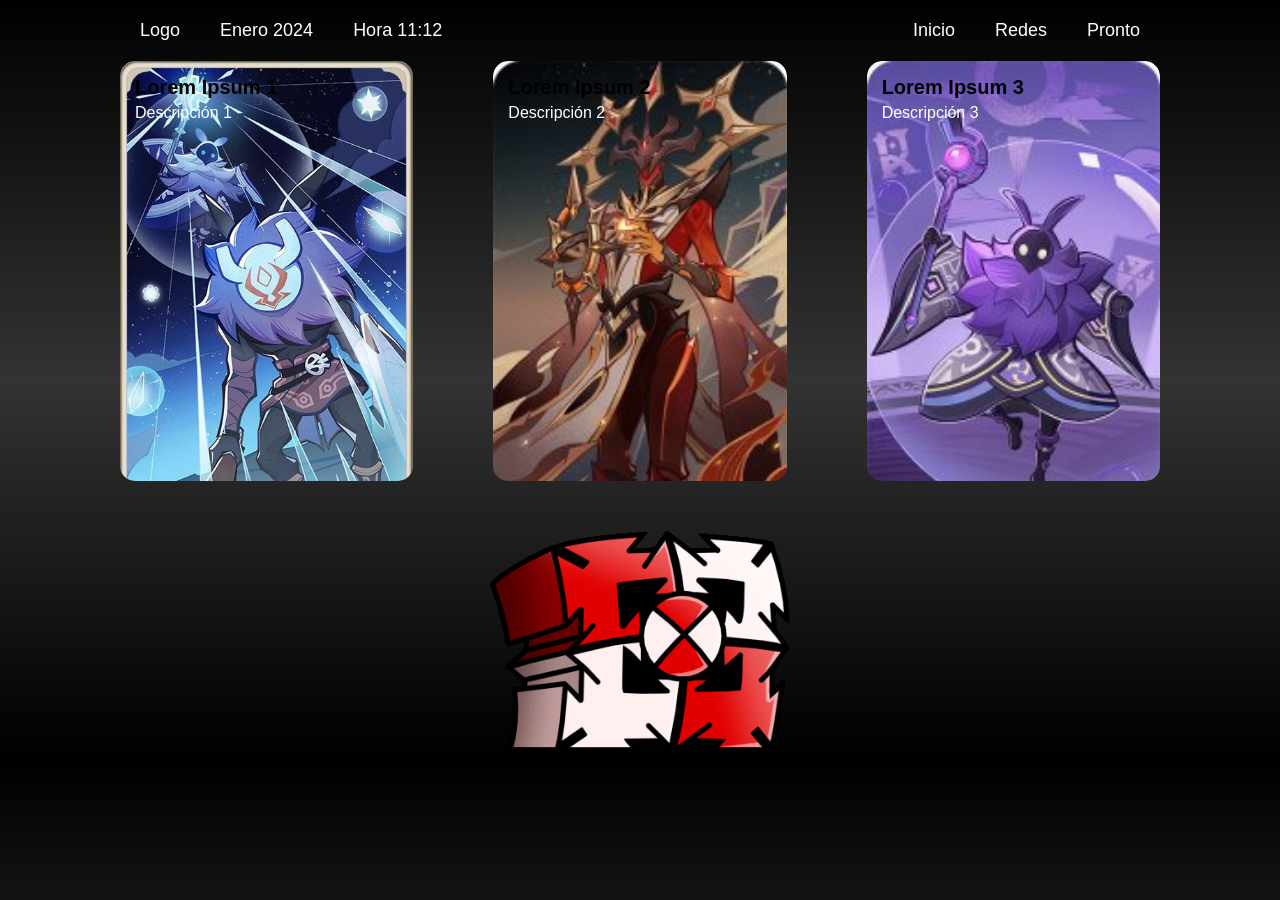
<file: index.html>
<!DOCTYPE html>
<html lang="en">
<head>
    <meta charset="UTF-8">
    <meta name="viewport" content="width=device-width, initial-scale=1.0">
    <title>Document</title>
    <!-- Enlace al archivo de estilos de Swiper -->
    <link rel="stylesheet" href="https://cdn.jsdelivr.net/npm/swiper@9/swiper-bundle.min.css"/>
    <!-- Enlace al archivo de estilos personalizado -->
    <link rel="stylesheet" href="style.css">
</head>
<body>

    <!-- Barra de navegación -->
    <nav class="navbar container">
        <!-- Sección izquierda de la barra de navegación -->
        <div class="left">
            <ul>
                <!-- Elementos de la lista en la sección izquierda -->
                <li>Logo</li>
                <li>Enero 2024</li>
                <li>Hora 11:12</li>
            </ul>
        </div>
        <!-- Sección derecha de la barra de navegación -->
        <div class="right">
            <ul>
                <!-- Enlaces de la lista en la sección derecha -->
                <li><a href="#">Inicio</a></li>
                <li><a href="#">Redes</a></li>
                <li><a href="#">Pronto</a></li>
            </ul>
        </div>
    </nav>

    <!-- Contenedor del carrusel -->
    <div class="swiper mySwiper container">
        <!-- Contenedor de los slides -->
        <div class="swiper-wrapper">
            <!-- Primer slide -->
            <div class="swiper-slide">
                <!-- Contenedor de la imagen -->
                <div class="swiper-img">
                    <!-- Imagen del primer slide -->
                    <img src="images/1.jpg" alt="">
                </div>
                <!-- Contenedor del texto -->
                <div class="swiper-txt">
                    <!-- Título del primer slide -->
                    <h3>Lorem Ipsum 1</h3>
                    <!-- Descripción del primer slide -->
                    <p>Descripción 1</p>
                </div>
            </div>
            <!-- Repite la misma estructura para los demás slides... -->
            <div class="swiper-slide">
                <div class="swiper-img">
                    <img src="images/2.jpg" alt="">
                </div>
                <div class="swiper-txt">
                    <h3>Lorem Ipsum 2</h3>
                    <p>Descripción 2</p>
                </div>
            </div>
            <div class="swiper-slide">
                <div class="swiper-img">
                    <img src="images/3.jpg" alt="">
                </div>
                <div class="swiper-txt">
                    <h3>Lorem Ipsum 3</h3>
                    <p>Descripción 3</p>
                </div>
            </div>
            <div class="swiper-slide">
                <div class="swiper-img">
                    <img src="images/4.jpg" alt="">
                </div>
                <div class="swiper-txt">
                    <h3>Lorem Ipsum 4</h3>
                    <p>Descripción 4</p>
                </div>
            </div>
            <div class="swiper-slide">
                <div class="swiper-img">
                    <img src="images/5.jpg" alt="">
                </div>
                <div class="swiper-txt">
                    <h3>Lorem Ipsum 5</h3>
                    <p>Descripción 5</p>
                </div>
            </div>
            <div class="swiper-slide">
                <div class="swiper-img">
                    <img src="images/6.jpg" alt="">
                </div>
                <div class="swiper-txt">
                    <h3>Lorem Ipsum 6</h3>
                    <p>Descripción 6</p>
                </div>
            </div>
            <div class="swiper-slide">
                <div class="swiper-img">
                    <img src="images/7.jpg" alt="">
                </div>
                <div class="swiper-txt">
                    <h3>Lorem Ipsum 7</h3>
                    <p>Descripción 7</p>
                </div>
            </div>
        </div>
    </div>

    <!-- Imagen de fondo para la sección desktop -->
    <div class="desktop">
        <!-- Imagen de fondo para la sección desktop -->
        <img src="images/bg.png" alt="">
    </div>

    <!-- Enlace al script de Swiper -->
    <script src="https://cdn.jsdelivr.net/npm/swiper@9/swiper-bundle.min.js"></script>
    <!-- Enlace al script personalizado -->
    <script src="script.js" ></script>
</body>
</html>
</file>
<file: style.css>
/* Reset de estilos para eliminar márgenes, rellenos y estilos de lista predeterminados */
* {
    margin: 0;
    padding: 0;
    box-sizing: border-box;
    text-decoration: none;
    list-style: none;
}

/* Estilos generales del cuerpo del documento */
body {
    /* Fondo degradado negro */
    background: linear-gradient(180deg, rgba(0, 0, 0, 1) 0%, rgba(0, 0, 0, 0.8) 50%, rgba(0, 0, 0, 1) 100%);
    /* Texto blanco por defecto */
    color: #fff;
    /* Fuente principal */
    font-family: 'Franklin Gothic Medium', 'Arial Narrow', Arial, sans-serif;
    /* Altura mínima del cuerpo */
    min-height: 50vh;
}

/* Contenedor principal con ancho máximo y centrado */
.container {
    max-width: 1040px;
    margin: 0 auto;
}

/* Barra de navegación */
.navbar {
    padding: 20px 0;
    display: flex;
    justify-content: space-between;
}

/* Estilos para listas y elementos de lista */
ul {
    display: flex;
}

li {
    padding: 0 20px;
    text-transform: capitalize;
    font-size: 18px;
    /* Texto blanco para elementos de lista */
    color: #fff;
}

/* Estilos para enlaces */
li a {
    font-size: 18px;
    text-transform: capitalize;
    /* Texto blanco para enlaces */
    color: #fff;
}

/* Contenedor del carrusel */
.swiper-container {
    margin-top: 40px;
    margin-bottom: 50px;
}

/* Diapositiva del carrusel */
.swiper-slide {
    /* Fondo transparente */
    background-color: transparent;
    /* Borde redondeado */
    border-radius: 15px;
    /* Contenido oculto que se desborda de los bordes redondeados */
    overflow: hidden;
    /* Posición relativa para posicionar elementos secundarios */
    position: relative;
    /* Dimensiones de cada diapositiva */
    height: 420px;
    width: 295px;
}

/* Imagen dentro de cada diapositiva */
.swiper-slide img {
    /* Imagen ocupa todo el ancho de la diapositiva */
    width: 100%;
    /* Borde redondeado */
    border-radius: 15px;
    /* Imagen ocupa todo el alto de la diapositiva */
    height: 100%;
}

/* Texto dentro de cada diapositiva */
.swiper-txt {
    /* Posición absoluta en relación con el contenedor padre */
    position: absolute;
    /* Relleno interno de 15px */
    padding: 15px;
    /* Índice z para superponer el texto sobre la imagen */
    z-index: 1;
    /* Posicionado en la esquina superior izquierda */
    top: 0;
    left: 0;
}

/* Título dentro del texto del carrusel */
.swiper-txt h3 {
    font-size: 20px;
    margin-bottom: 5px;
    /* Texto negro */
    color: #000;
}

/* Contenedor para la imagen de fondo en pantallas de escritorio */
.desktop {
    /* Texto centrado en pantalla */
    text-align: center;
    /* Índice z para superponer sobre otros elementos */
    z-index: 1;
}

/* Imagen de fondo en pantallas de escritorio */
.desktop img {
    /* Ancho de 800px */
    width: 300px;
    margin-top: 50px;
}

/* Estilos para pantallas más pequeñas (máx. ancho de 991px) */
@media (max-width: 991px) {
    /* Mayor relleno en la barra de navegación */
    .navbar {
        padding: 30px;
    }

    /* Ocultar la parte izquierda de la barra de navegación */
    .left {
        display: none;
    }

    /* Ajustes para el carrusel en pantallas más pequeñas */
    .swiper {
        padding: 0 70px;
    }

    /* Imágenes del carrusel ocupan todo el ancho */
    .swiper-slide img {
        width: 100%;
    }

    /* Ajustes para la imagen de fondo en pantallas de escritorio más pequeñas
</file>
